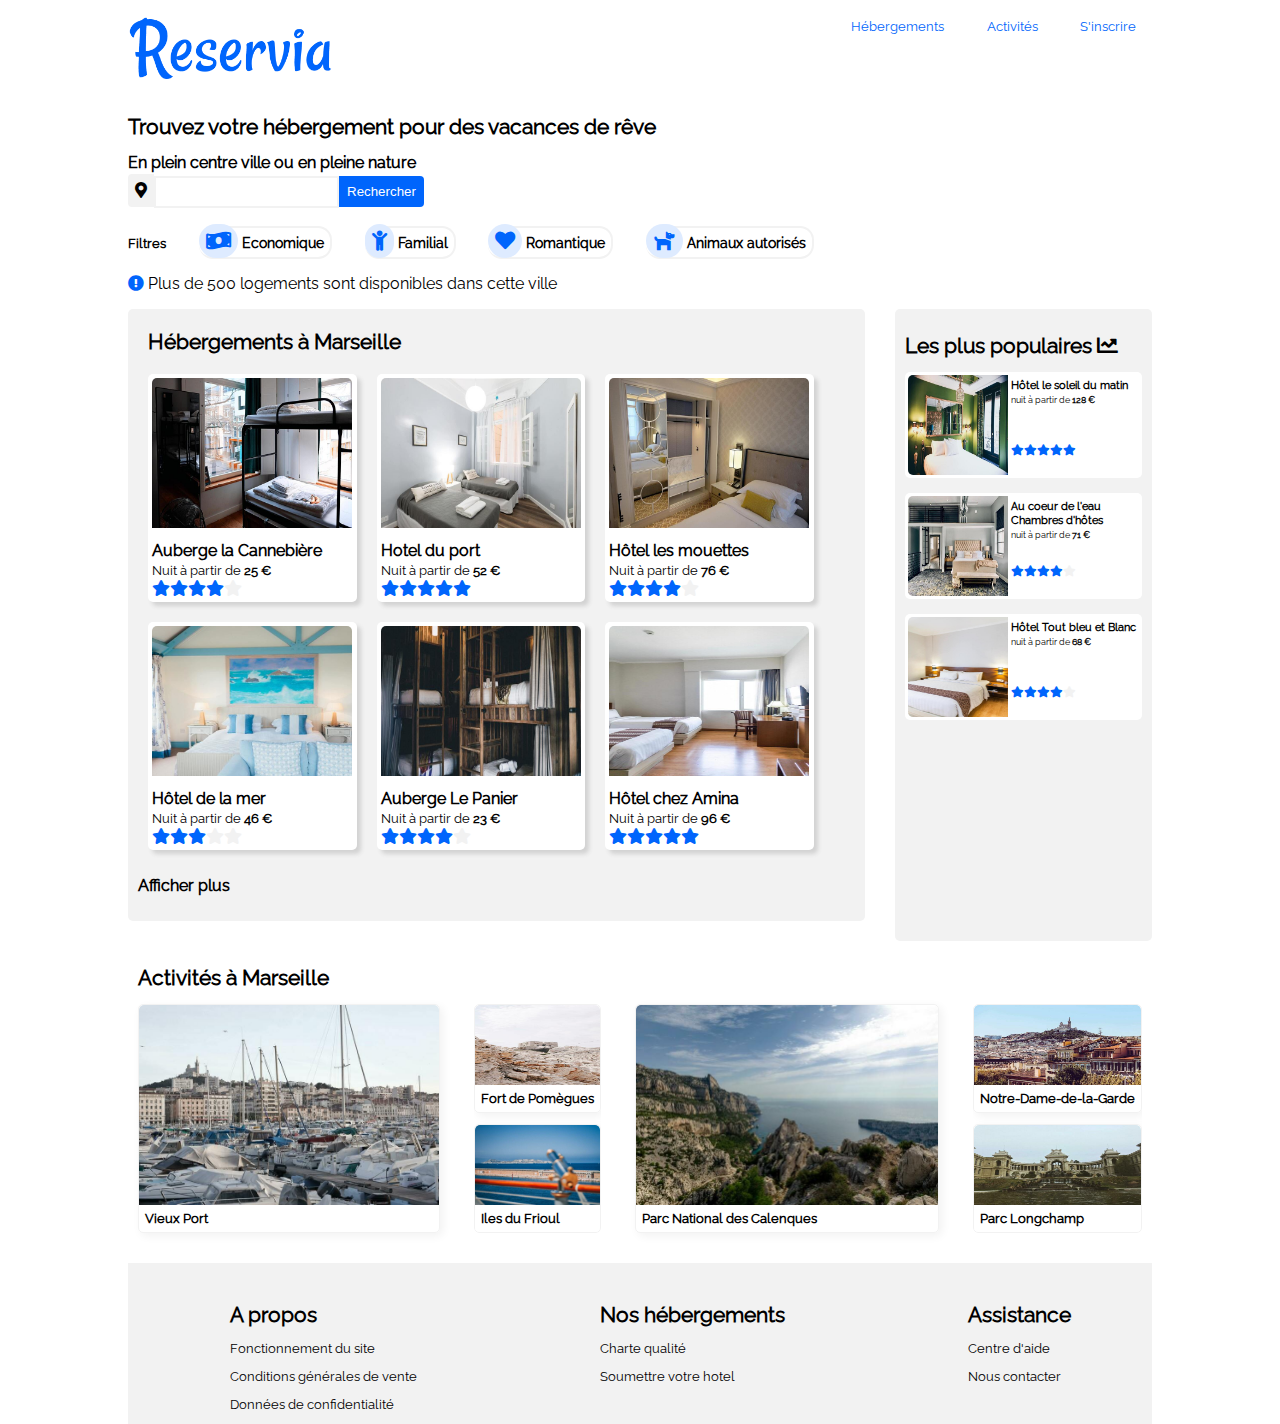
<file: index.html>
<!DOCTYPE html>
<html lang="fr"><head>
<meta charset="UTF-8">
<title>Reservia - Accueil</title>
<meta name="description" lang="fr" content="Trouvez votre hebergement pour des vacances de reve">
<meta name="viewport" content="width=device-width, initial-scale=1">
<link rel="stylesheet" href="style3.css">
<link rel="stylesheet" href="fontawesome-free-5.15.1-web/fontawesome-free-5.15.1-web/css/all.min.css">
</head>
<body>
	<header>
		<img src="images/logo/Reservia@3x.png" alt="Logo Reservia" style="width:20%;">
		<nav>
			<a href="#hebergement" class="lien1">H&eacute;bergements</a>
			<a href="#activite" class="lien1">Activit&eacute;s</a>
			<a href="#" class="lien1">S'inscrire</a>
		</nav>
		<h1 style="clear:both;">Trouvez votre h&eacute;bergement pour des vacances de r&ecirc;ve</h1>
		<h2>En plein centre ville ou en pleine nature</h2>
	</header>
	<form method="post" name="autoform" action="#" style="margin-top:4px;">
		<label for="boiterecherche" style="background:#f2f2f2;border-radius: 4px 0px 0px 4px;padding:7px;"><i class="fas fa-map-marker-alt"></i></label><input type="search" id="boiterecherche" name="recherche" style="margin:0;height:32px;border:2px solid #f2f2f2;"><button style="background:#0065fc;color:#ffffff;border:0;border-radius: 0px 4px 4px 0px;padding:8px;">Rechercher</button>
	</form>	
	<p id="filtres">
		<span style="font-size:0.8em;font-weight:bold;">Filtres</span> 
		<a href="#" style=""><i class="fas fa-money-bill-wave"></i> Economique</a>
		<a href="#" style=""><i class="fas fa-child"></i> Familial</a>		
		<a href="#" style=""><i class="fas fa-heart"></i> Romantique</a>
		<a href="#" style=""><i class="fas fa-dog"></i> Animaux autoris&eacute;s</a>
	</p>	
	<p><i class="fa fa-exclamation-circle bleufonce"></i> Plus de 500 logements sont disponibles dans cette ville</p>
	<div id="principal">
		<section id="aside"> 
			<h1>Les plus populaires <i class="fas fa-chart-line"></i></h1>
			<div>
				<img src="images/hebergements/4_small/emile-guillemot-Bj_rcSC5XfE-unsplash.jpg" alt="H&ocirc;tel le soleil du matin" />
				<div>
					<p><b>H&ocirc;tel le soleil du matin</b><br /><small>nuit &agrave; partir de <b>128 &euro;</b></small></p>
					<p><i class="fa fa-star bleufonce"></i><i class="fa fa-star bleufonce"></i><i class="fa fa-star bleufonce"></i><i class="fa fa-star bleufonce"></i><i class="fa fa-star bleufonce"></i></p>
				</div>
			</div>
			<div>
				<img src="images/hebergements/4_small/aw-creative-VGs8z60yT2c-unsplash.jpg" alt="Chambres d'h&ocirc;tes"/>
				<div>
					<p><b>Au coeur de l'eau<br />Chambres d'h&ocirc;tes</b><br /><small>nuit &agrave; partir de <b>71 &euro;</b></small><br /></p>
					<p><i class="fa fa-star bleufonce"></i><i class="fa fa-star bleufonce"></i><i class="fa fa-star bleufonce"></i><i class="fa fa-star bleufonce"></i><i class="fa fa-star gris"></i></p>
				</div>
			</div>
			<div>
				<img src="images/hebergements/4_small/febrian-zakaria-sjvU0THccQA-unsplash.jpg" alt="H&ocirc;tel Tout bleu et Blanc" />
				<div>
					<p><b>H&ocirc;tel Tout bleu et Blanc</b><br /><small>nuit &agrave; partir de <b>68 &euro;</b></small><br /></p>
					<p><i class="fa fa-star bleufonce"></i><i class="fa fa-star bleufonce"></i><i class="fa fa-star bleufonce"></i><i class="fa fa-star bleufonce"></i><i class="fa fa-star gris"></i></p>
				</div>
			</div>
		</section>
		<section id="hebergement"> 
			<h1>H&eacute;bergements &agrave; Marseille</h1>
			<div>
				<div>
			  	<img src="images/hebergements/4_small/marcus-loke-WQJvWU_HZFo-unsplash.jpg" alt="Auberge la Cannebi&egrave;re">
			    <h2>Auberge la Cannebi&egrave;re</h2>
			    <p><small>Nuit &agrave; partir de <b>25 &euro;</b></small>
			    <br><i class="fa fa-star bleufonce"></i><i class="fa fa-star bleufonce"></i><i class="fa fa-star bleufonce"></i><i class="fa fa-star bleufonce"></i><i class="fa fa-star gris"></i></p>
			  </div>
			  <div>
			  	<img src="images/hebergements/4_small/fred-kleber-gTbaxaVLvsg-unsplash.jpg" alt="Hotel du port">
			    <h2>Hotel du port</h2>
			    <p><small>Nuit &agrave; partir de <b>52 &euro;</b></small>
			    <br><i class="fa fa-star bleufonce"></i><i class="fa fa-star bleufonce"></i><i class="fa fa-star bleufonce"></i><i class="fa fa-star bleufonce"></i><i class="fa fa-star bleufonce"></i></p>
			  </div>
				<div>
			   	<img src="images/hebergements/4_small/reisetopia-B8WIgxA_PFU-unsplash.jpg" alt="Hotel les mouettes">
			   	<h2>H&ocirc;tel les mouettes</h2>
			   	<p><small>Nuit &agrave; partir de <b>76 &euro;</b></small>
			   	<br><i class="fa fa-star bleufonce"></i><i class="fa fa-star bleufonce"></i><i class="fa fa-star bleufonce"></i><i class="fa fa-star bleufonce"></i><i class="fa fa-star gris"></i></p>
			  </div>			
			  <div>
			   	<img src="images/hebergements/4_small/annie-spratt-Eg1qcIitAuA-unsplash.jpg" alt="H&ocirc;tel de la mer">
			   	<h2>H&ocirc;tel de la mer</h2>
			   	<p><small>Nuit &agrave; partir de <b>46 &euro;</b></small>
			   	<br><i class="fa fa-star bleufonce"></i><i class="fa fa-star bleufonce"></i><i class="fa fa-star bleufonce"></i><i class="fa fa-star gris"></i><i class="fa fa-star gris"></i></p>
			  </div>
			  <div>
			    <img src="images/hebergements/4_small/nicate-lee-kT-ZyaiwBe0-unsplash.jpg" alt="Auberge Le Panier">
			    <h2>Auberge Le Panier</h2>
			    <p><small>Nuit &agrave; partir de <b>23 &euro;</b></small>
			    <br><i class="fa fa-star bleufonce"></i><i class="fa fa-star bleufonce"></i><i class="fa fa-star bleufonce"></i><i class="fa fa-star bleufonce"></i><i class="fa fa-star gris"></i></p>
			  </div>
				<div>
			    <img src="images/hebergements/4_small/febrian-zakaria-M6S1WvfW68A-unsplash.jpg" alt="H&ocirc;tel chez Amina"> 
			    <h2>H&ocirc;tel chez Amina</h2>
			    <p><small>Nuit &agrave; partir de <b>96 &euro;</b></small>
			    <br><i class="fa fa-star bleufonce"></i><i class="fa fa-star bleufonce"></i><i class="fa fa-star bleufonce"></i><i class="fa fa-star bleufonce"></i><i class="fa fa-star bleufonce"></i></p>
			  </div>
			</div>
			<p style="font-weight:bold;">Afficher plus</p>
		</section>
	</div>
	<section id="activite">
		<h1>Activit&eacute;s &agrave; Marseille</h1>
		<div>
			<div class="ombre">
				<img src="images/activites/4_small/reno-laithienne-QUgJhdY5Fyk-unsplash.jpg" alt="Vieux Port" />
				<p>Vieux Port</p>
			</div>
			<div>
				<div class="ombre">
					<img src="images/activites/4_small/paul-hermann-QFTrLdQIRhI-unsplash.jpg" alt="Fort de Pom&egrave;gues" />
					<p>Fort de Pom&egrave;gues</p>
				</div>
				<div class="ombre">
					<img src="images/activites/4_small/kevin-hikari-rV_Qd1l-VXg-unsplash.jpg" alt="Iles du Frioul" />
					<p>Iles du Frioul</p>
				</div>
			</div>
			<div class="ombre">
				<img src="images/activites/4_small/kilyan-sockalingum-NR8-cBCN3aI-unsplash.jpg" alt="Parc National des Calenques" />
				<p>Parc National des Calenques</p>
			</div>
			<div>
				<div class="ombre">
					<img src="images/activites/4_small/florian-wehde-xW9e8gdotxI-unsplash.jpg" alt="Notre-Dame-de-la-Garde" />
					<p>Notre-Dame-de-la-Garde</p>
				</div>
				<div class="ombre">
					<img src="images/activites/4_small/lena-paulin-wH2-EJoDcV0-unsplash.jpg" alt="Parc Longchamp" />
					<p>Parc Longchamp</p>
				</div>
			</div>
		</div>
	</section>
	<footer>
  	<div>
    	<h1>A propos</h1>
      <p>Fonctionnement du site</p>
      <p>Conditions g&eacute;n&eacute;rales de vente</p>
     	<p>Donn&eacute;es de confidentialit&eacute;</p>
    </div>
    <div>
    	<h1>Nos h&eacute;bergements</h1>
    	<p>Charte qualit&eacute;</p>
    	<p>Soumettre votre hotel</p>
    </div>
    <div>
			<h1>Assistance</h1>
			<p>Centre d'aide</p>
			<p>Nous contacter</p>
		</div>
	</footer>
</body>
</html>
</file>
<file: style3.css>
@font-face {font-family:'Raleway';font-style:normal;font-weight:400;src:url(Raleway/Raleway-VariableFont_wght.ttf) format('truetype'),url(Raleway/Raleway-VariableFont_wght.ttf) format('truetype');}
html, head, body, form {
	padding: 0;
	border: 0;
	margin:0;
}
html {
	background-color:#ffffff;
	height:100%;width:100%;
	text-align: center;
}
body {
	max-width:1024px;
	height:100%;
	font-family: 'Raleway', Helvetica, Verdana, sans-serif;;
	font-size:1em;
	color:#000000;
	margin : auto;
	text-align: left;
	background-color:#ffffff;
	opacity:1;
}

a.lien1 {color:#deebff; font-size:0.8em;text-decoration:none;margin-left:3em;}
a.lien1:link {color:#0065fc;}
a.lien1:visited {color:#0065fc;}
a.lien1:hover {color:#0065fc;text-decoration:none;font-weight:bold;}
a.lien1:focus {color:#0065fc;text-decoration:none;font-weight:bold;}
a.lien1:active {color:#0065fc; text-decoration:none;}

i.bleufonce {color:#0065fc;}
i.gris {color:#f2f2f2;}

span.bleufonce {color: #0065fc}
span.bleuclair {color: #deebff}
span.gris {color: #f2f2f2}

a {
	border:0; padding:0; margin:0;
	color:#7d7d7d;
}
img {
	border:0; padding:0; margin:0;
}
h1 {font-size:1.3em;font-weight:bold;color:#000000;}
h2 {font-size:1em;color:#000000;margin-bottom:0;}

nav {
	float:right;
	padding:1em;
}

#principal {
	display: flex;
	flex-direction: row-reverse;
	justify-content: space-between;
	flex-wrap: wrap;
}
#hebergement {
	background: #f2f2f2;
	border-radius:5px;
	padding:10px;
	margin:0;
	margin-bottom:20px;
	max-width: 70%;
}
#hebergement div {
	display: flex;
	flex-wrap: wrap;	
}
#hebergement div div {
	max-width: 28%;
  padding: 4px;
  margin: 10px;
  border-radius:5px;
  background:#ffffff;
  box-shadow:4px 4px 4px #d2d2d2;
}
#hebergement div div img {
  width: 200px;
  height: 150px;
  border:0;
  border-radius: 5px 5px 0px 0px;
  float:left;
}
#hebergement div div p {
	margin:0;
	padding-top:0;
}
#hebergement h1 {
	margin:10px;
}
#aside{
	display: flex;
	flex-direction: column;
	background: #f2f2f2;
	border-radius:5px;
	padding:10px;
}

#filtres {
	margin-top:1em;
}
#filtres a {
	font-size:0.9em;text-decoration:none;margin-left:2em;
	font-weight:bold;
	border:2px solid #f2f2f2;
	border-radius: 14px;
	color: #000000;
	padding:6px;
	padding-left:0;
	border-left:0;
	
}
#filtres a i{
	font-size:1.4em;text-decoration:none;
	background: #deebff;
	color:#0065fc;
	border-radius: 22px;
	padding:7px;
	margin:0;
	vertical-align:center;
}

#activite {
	background: #fffff;
	padding:10px;
	margin-bottom:20px;
	clear:both;
}
#activite div {
	display: flex;
	justify-content: space-between;
	flex-wrap: wrap;
}
#activite p {
	font-weight:bold;
	font-size : 0.8em;
	margin:0;
	padding:6px;
}
#activite div div {
	display: flex;
	flex-wrap: wrap;
	flex-direction: column;
	justify-content: space-between;
	border-radius: 5px;
	overflow:hidden;
}
.ombre {
	border: 1px solid #f2f2f2;
	box-shadow:3px 3px 10px #f2f2f2;
}
#activite div div img {
	border-radius: 5px 5px 0px 0px;
	margin : 0;
	height: 200px;
}
#activite div div div img {
	border-radius: 5px 5px 0px 0px;
	margin : 0;
	height: 80px;
}

#aside div {
	display: flex;
	border-radius: 5px;
	background: #ffffff;
	padding: 3px;	
	margin-bottom:15px;
}
#aside div div {
	display: flex;
	flex-direction: column;
	justify-content: space-between;
	align-content: space-between;
	margin:left:4px;	
}
#aside div div p {
	margin:0;	
	padding:0;
	font-size:0.7em;
}
#aside div img {
	border-radius: 5px 0px 0px 5px;
	width: 100px;
	height: 100px;
}
footer {
  display: flex;
  justify-content: space-around;
  flex-wrap: wrap;
	background: #f2f2f2;
	padding-top: 25px;
}
footer div  {	
	margin-left: 20px;
}
footer p  {
	font-size: 0.8em;
}

@media screen and (max-width: 400px) {
	#body {
  	width: auto;
  }
	#principal {
		display: flex;
		flex-direction: column;		
		flex-wrap: wrap;
	}
	#aside div {
		display: flex;
		border-radius: 5px;
		background: #ffffff;
		padding: 3px;	
		margin-bottom:15px;
		margin-right:26px;
	}
	#hebergement {
		background: #f2f2f2;
		border-radius:5px;
		padding:10px;
		margin:0;
		margin-bottom:20px;	
		width:100%;	
		max-width:100%;
	}
	#hebergement div {
		display: flex;
		flex-direction: column;	
		flex-wrap: wrap;	
	}
	#hebergement div div {
		max-width: 310px;
		margin:auto;
		padding: 4px;
	  margin: 10px;
	  border-radius:5px;
	  background:#ffffff;
	  box-shadow:4px 4px 4px #d2d2d2;
	}
	#hebergement div div img {
	  width: 310px;
	  height: 150px;
	  border:0;
	  border-radius: 5px 5px 0px 0px;
	  float:left;
	}
	#activite div {
		display: flex;
		flex-direction: column;			
		flex-wrap: wrap;
	}
	#activite div div div img {
		border-radius: 5px 5px 0px 0px;
		margin : 0;
		height: 200px;
	}
	#activite div div {
		display: flex;
		flex-wrap: wrap;
		flex-direction: column;		
		border-radius: 5px;
		overflow:hidden;
	}
	#filtres {
		display: flex;
		flex-direction: column;	
		flex-wrap: wrap;
		align-items: flex-start;
	}	
	footer {
  	display: flex;
  	flex-direction: column;	
	  flex-wrap: wrap;
		background: #f2f2f2;
		padding-top: 25px;
	}
	footer div  {	
		margin-left: 20px;
	}

}
</file>
